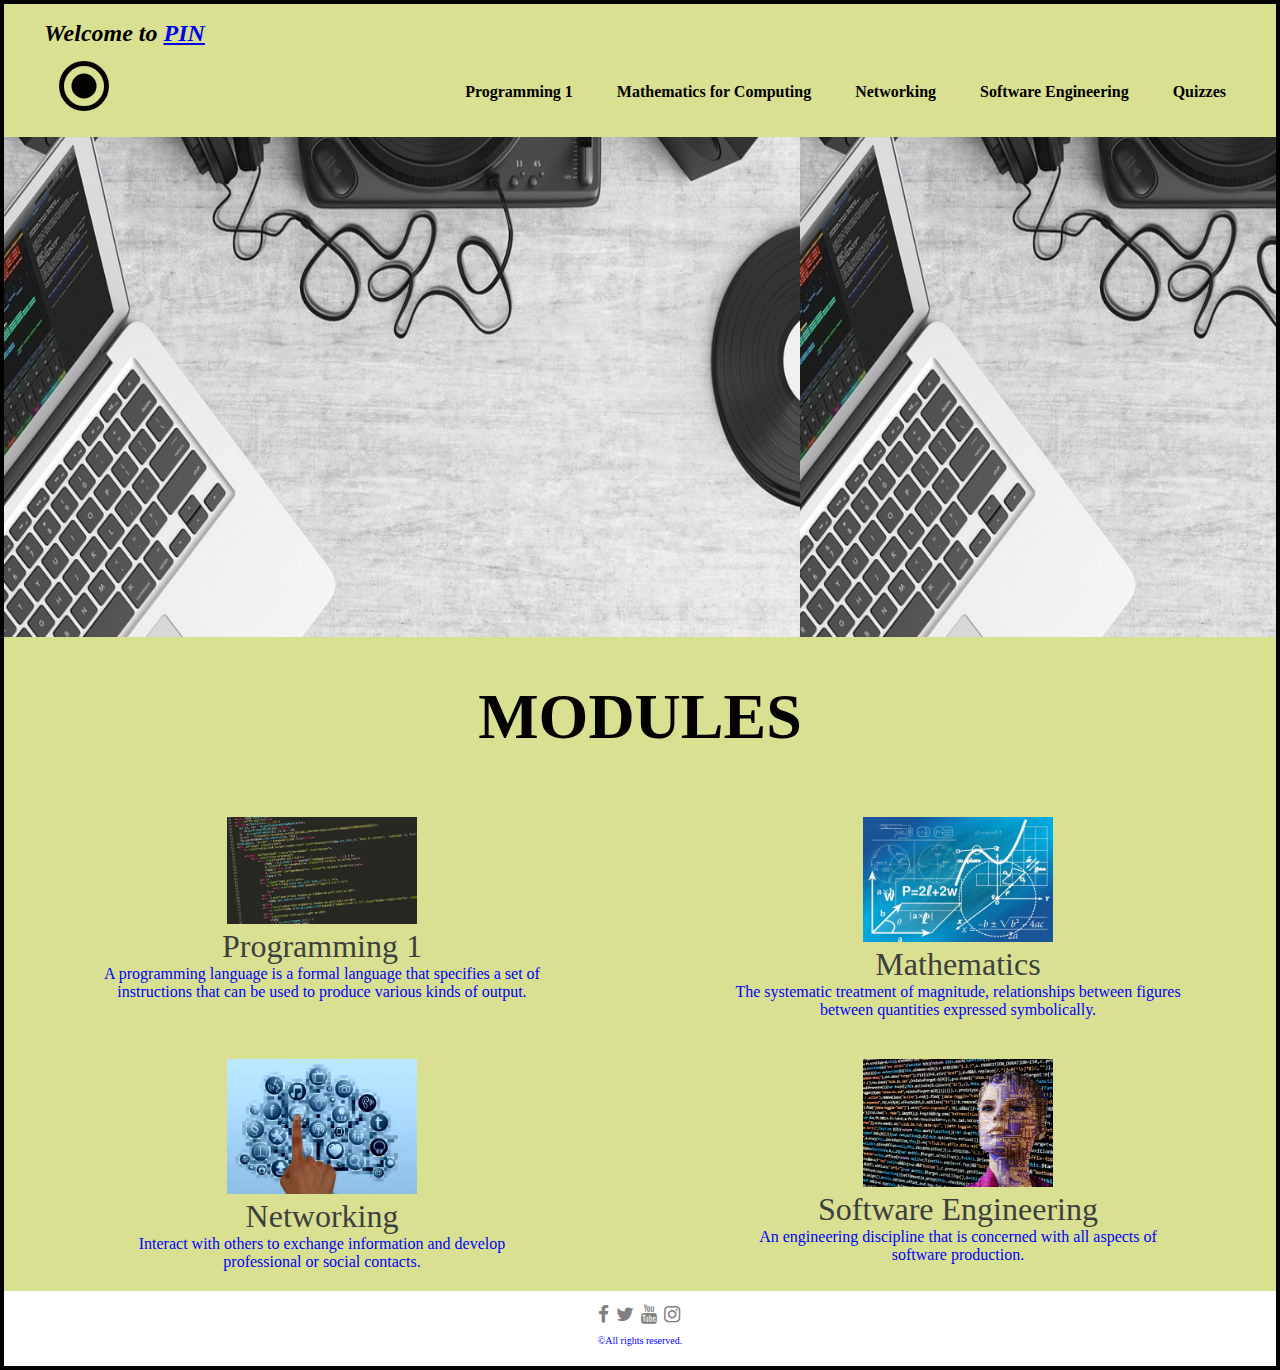
<file: index.html>
<!DOCTYPE html>
<html lang="en">
	<head>
	 	<title>PIN</title>
	 	<meta charset="utf-8">
		<meta name="viewport" content="width=device-width, initial-scale = 1.0">
		<link rel="stylesheet" type="text/css" href= "css/all.css">
	 	<link rel="stylesheet" type="text/css" href="css/index1.css">
	 	<link href="https://fonts.googleapis.com/css?family=Montserrat:400,700">
	 	<link rel="stylesheet" href="https://fonts.googleapis.com/icon?family=Material+Icons">
	 	<link rel="stylesheet" href="https://cdnjs.cloudflare.com/ajax/libs/font-awesome/4.7.0/css/font-awesome.min.css">
	</head>
<body id="mainBody">

		<header>
			<figure>
				<i id = "threeLine" onclick = "displayMenu()" class="material-icons">dehaze</i>
				<i id = "close" onclick = "closeMenu()" class="material-icons">close</i>
				<a href="index.html"><i id = "logo" class="material-icons">radio_button_checked</i></a>
				<div id = "Welcome"> Welcome to <a href="index.html" title="pin">PIN</a></div>
			</figure>
			<nav>

				<ul id = "navUl" class="clearfix">
					<li><a class="navA" href="pro.html">Programming 1</a></li>
					<li><a class="navA" href="math.html">Mathematics for Computing</a></li>
					<li><a class="navA" href="networking.html">Networking</a></li>
					<li><a class="navA" href="se.html">Software Engineering</a></li>
					<li><a class="navA" href="quiz.html">Quizzes</a></li>
				</ul>
			</nav>

		</header>
<!--This the body section of the website-->
		<main>
			<div id="index_img">
			</div>

			<h1 id="id1">
				MODULES
			</h1>
			<section class="clearfix">
				<div class="gallery">
					<img class="gallery_img" src="img/C.jpg">
					<a href="java.html">Programming 1</a>
					<p>A programming language is a formal language that specifies a set of instructions that can be used to produce various kinds of output. </p>
				</div>
				<div class="gallery">
					<img class="gallery_img" src="img/D.jpg">
					<a href="math.html">Mathematics</a>
					<p>The systematic treatment of magnitude, relationships between figures between quantities expressed symbolically.</p>
				</div>
				<div class="gallery">
					<img class="gallery_img" src="img/e.jpg">
					<a href="networking.html">Networking</a>
					<p>Interact with others to exchange information and develop professional or social contacts.</p>
				</div>
				<div class="gallery">
					<img class="gallery_img" src="img/f.jpg">
					<a href="Software_engineering.html">Software Engineering</a>
					<p>An engineering discipline that is concerned with all aspects of software production.</p>
				</div>
				
			</section>
		</main>
<!--Footer section-->
		<footer>
			<ul>
				<li><a href="https://www.facebook.com" class="footerA" id="fb"><i class="fa fa-facebook"></i></a></li>
				<li><a href="https://www.twitter.com" class="footerA" id="twitter"><i class="fa fa-twitter"></i></a></li>
				<li><a href="http://www.youtube.com" class="footerA" id="youtube"><i class="fa fa-youtube"></i></a></li>
				<li><a href="http://www.instagram.com" class="footerA" id="ig"><i class="fa fa-instagram"></i></a></li>
			</ul>
			<p id="copyright">&copy;All rights reserved.</p>
		</footer>
		
	</body>
</html>
</file>
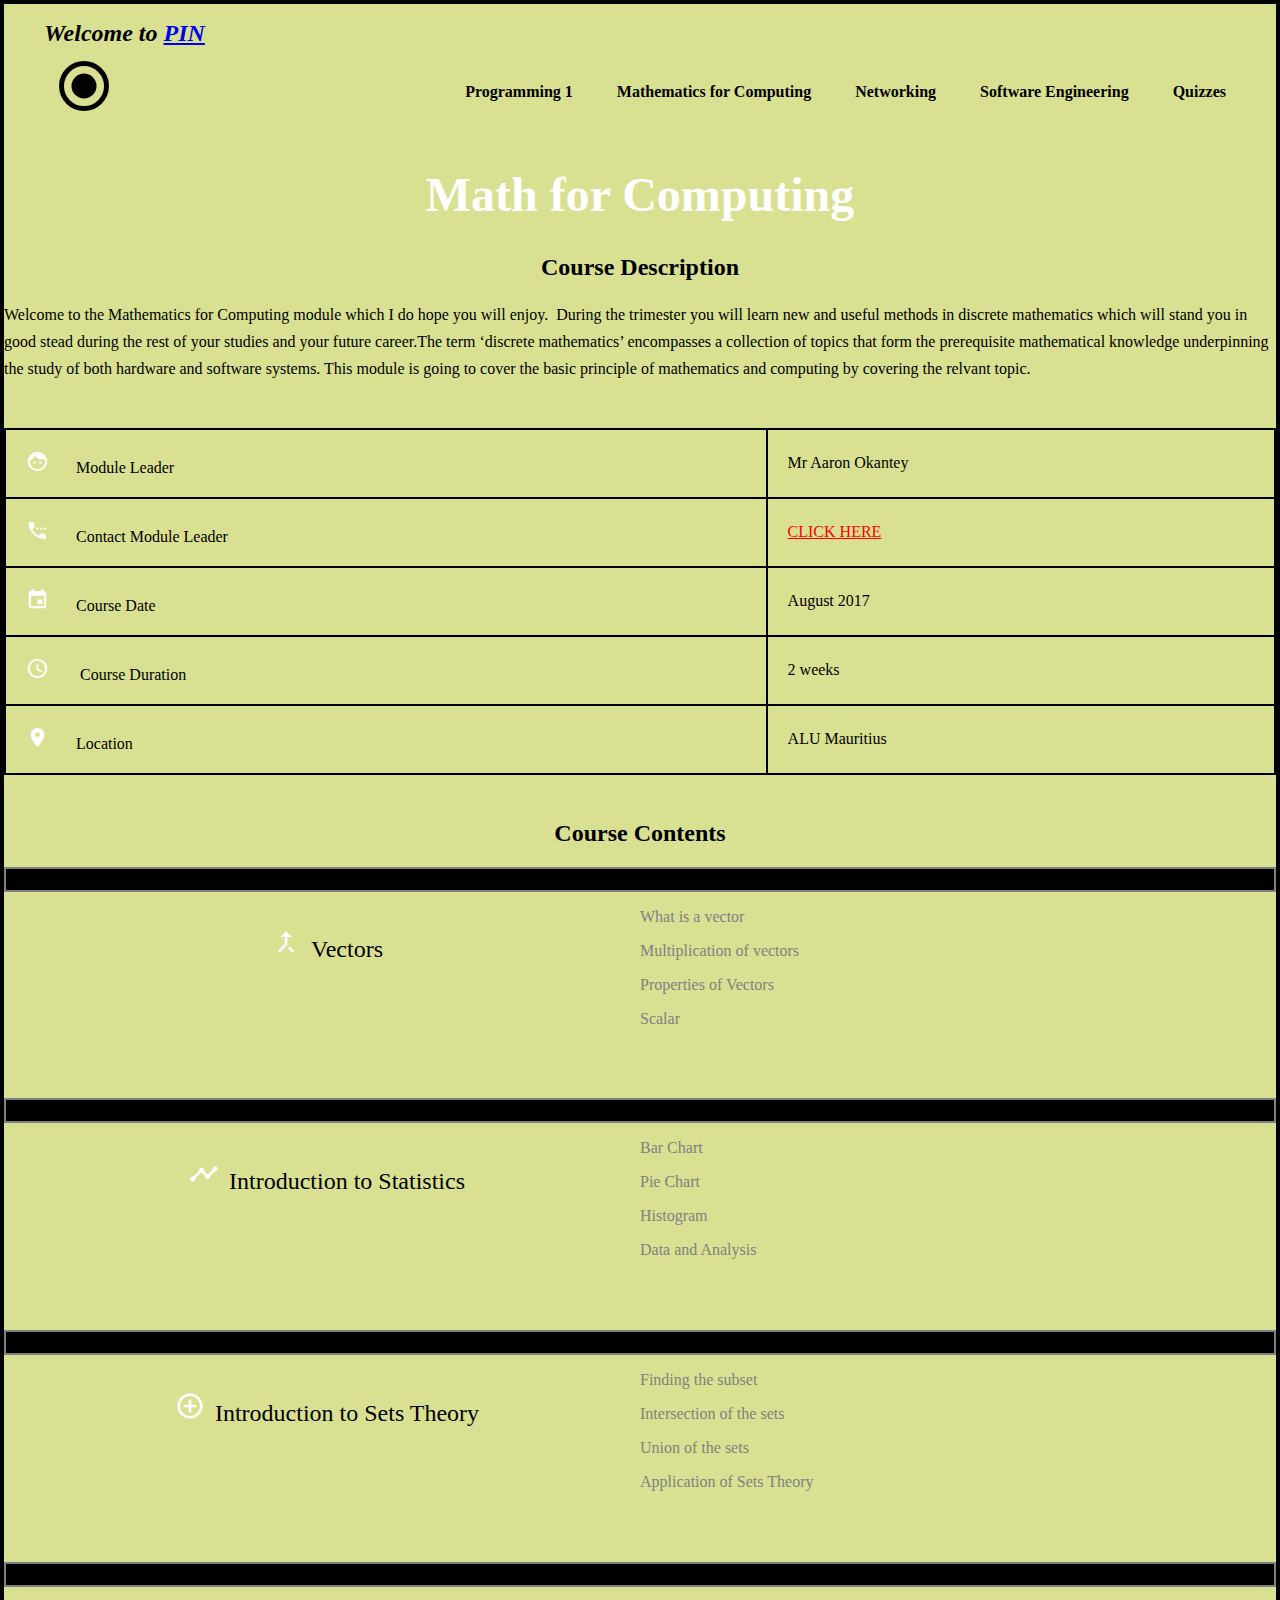
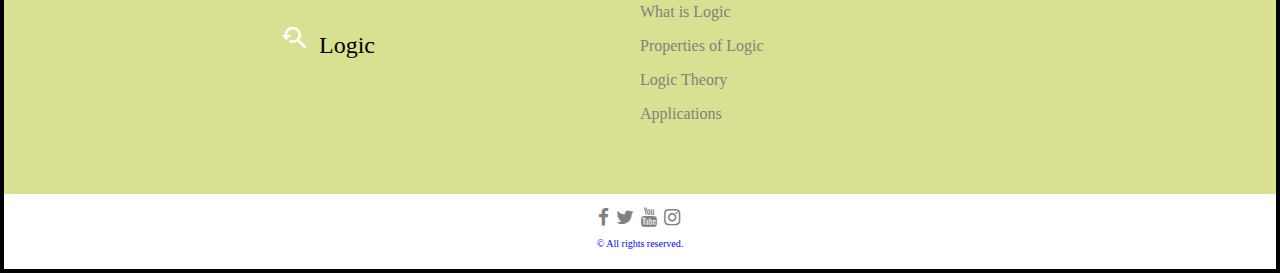
<file: math.html>
<!DOCTYPE html>
<html lang="en">
	<head>
	 	<title>Math</title>
	 	<link rel="stylesheet" type="text/css" href= "css/all.css">
	 	<link rel="stylesheet" type="text/css" href="css/tex.css">
	 	<link href="https://fonts.googleapis.com/css?family=Montserrat:400,700">
	 	<link rel="stylesheet" href="https://fonts.googleapis.com/icon?family=Material+Icons">
	 	<link rel="stylesheet" href="https://cdnjs.cloudflare.com/ajax/libs/font-awesome/4.7.0/css/font-awesome.min.css">
		<meta charset="utf-8">
		<meta name="viewport" content="width=device-width, initial-scale = 1.0">
	</head>

	<body>

		<header>
			<figure>
				<i id = "threeLine" onclick = "displayMenu()" class="material-icons">dehaze</i>
				<i id = "close" onclick = "closeMenu()" class="material-icons">close</i>
				<a href="index.html"><i id = "logo" class="material-icons">radio_button_checked</i></a>
				<div id = "Welcome"> Welcome to <a href="index.html" title="pin">PIN</a></div>
			</figure>
			<nav>
				<ul id = "navUl" class="clearfix">
					<li><a class="navA" href="pro.html">Programming 1</a></li>
					<li><a class="navA" href="math.html">Mathematics for Computing</a></li>
					<li><a class="navA" href="networking.html">Networking</a></li>
					<li><a class="navA" href="se.html">Software Engineering</a></li>
					<li><a class="navA" href="quiz.html">Quizzes</a></li>
				</ul>
			</nav>
		</header>

		<main>
			<header id="body_header">
				<h1>Math for Computing</h1>
			</header>
			<section>
				<h2>Course Description</h2>
				<div class="main_section">
					<p id="intro_para">Welcome to the Mathematics for Computing module which I do hope you will enjoy.  During the
                       trimester you will learn new and useful methods in discrete mathematics which will stand you in
                     good stead during the rest of your studies and your future career.The term ‘discrete mathematics’
                      encompasses a collection of topics that form the prerequisite mathematical knowledge
                        underpinning the study of both hardware and software systems. This module is going to cover the  basic principle of mathematics and computing by covering the relvant topic.
					</p>
				</div>
				<!--First table-->
				<table class="main_section">
					<tr>
						<td><i class="material-icons">face</i>Module Leader</td>
						<td>Mr Aaron Okantey</td>
					</tr>
					<tr>
						<td> <i class="material-icons">settings_phone</i>Contact Module Leader</td>
						<td> <a href="Contact.html" style="color:red;">CLICK HERE</a></td>
					</tr>
					<tr>
						<td> <i class="material-icons">event</i>Course Date</td>
						<td> August 2017</td>
					</tr>
					<tr>
					    <td><i class="material-icons">access_time</i> Course Duration</td>
						<td> 2 weeks </td>
					</tr>
					<tr>
					    <td><i class="material-icons">location_on</i>Location</td>
						<td>ALU Mauritius</td>
					</tr>
				</table>
				<h2>Course Contents</h2>
				<hr>
				<!--Second Table-->
				<div class="main_section">

					<h2 class="sectionH2"><i class="material-icons">call_merge</i>Vectors</h2>
					<p class="sub_topic"><a href="#">What is a vector</a></p>
					<p class="sub_topic"><a href="#">Multiplication of vectors</a></p>
					<p class="sub_topic"><a href="#">Properties of Vectors</a></p>
					<p class="sub_topic sub_topic_last"><a href="#">Scalar</a></p>
				</div>
				<hr>
				<div class="main_section">
					<h2 class="sectionH2"><i class="material-icons">timeline</i>Introduction to Statistics</h2>
					<p class="sub_topic"><a href="#">Bar Chart</a></p>
					<p class="sub_topic"><a href="#">Pie Chart</a></p>
					<p class="sub_topic"><a href="#">Histogram</a></p>
					<p class="sub_topic sub_topic_last"><a href="#">Data and Analysis</a></p>
				</div>
				<hr>
				<div class="main_section">
					<h2 class="sectionH2"><i class="material-icons">add_circle_outline</i>Introduction to Sets Theory</h2>
					<p class="sub_topic"><a href="#">Finding the subset</a></p>
					<p class="sub_topic"><a href="#">Intersection of the sets</a></p>
					<p class="sub_topic"><a href="#">Union of the sets</a></p>
					<p class="sub_topic sub_topic_last"><a href="#">Application of Sets Theory</a></p>
				</div>
				<hr>
				<div class="main_section">
					<h2 class="sectionH2"><i class="material-icons">youtube_searched_for</i>Logic</h2>
					<p class="sub_topic"><a href="#">What is Logic</a></p>
					<p class="sub_topic"><a href="#">Properties of Logic</a></p>
					<p class="sub_topic"><a href="#">Logic Theory</a></p>
					<p class="sub_topic sub_topic_last"><a href="#">Applications</a></p>
				</div>
			</section>
		</main>
        <!--footer-->
		<footer>
			<ul>
				<li><a href="https://www.facebook.com" class="footerA" id="fb"><i class="fa fa-facebook"></i></a></li>
				<li><a href="https://www.twitter.com" class="footerA" id="twitter"><i class="fa fa-twitter"></i></a></li>
				<li><a href="http://www.youtube.com" class="footerA" id="youtube"><i class="fa fa-youtube"></i></a></li>
				<li><a href="http://www.instagram.com" class="footerA" id="ig"><i class="fa fa-instagram"></i><a></li>
			</ul>
			<p id="copyright">&copy; All rights reserved. </p>
		</footer>
		
	</body>

</html>
</file>
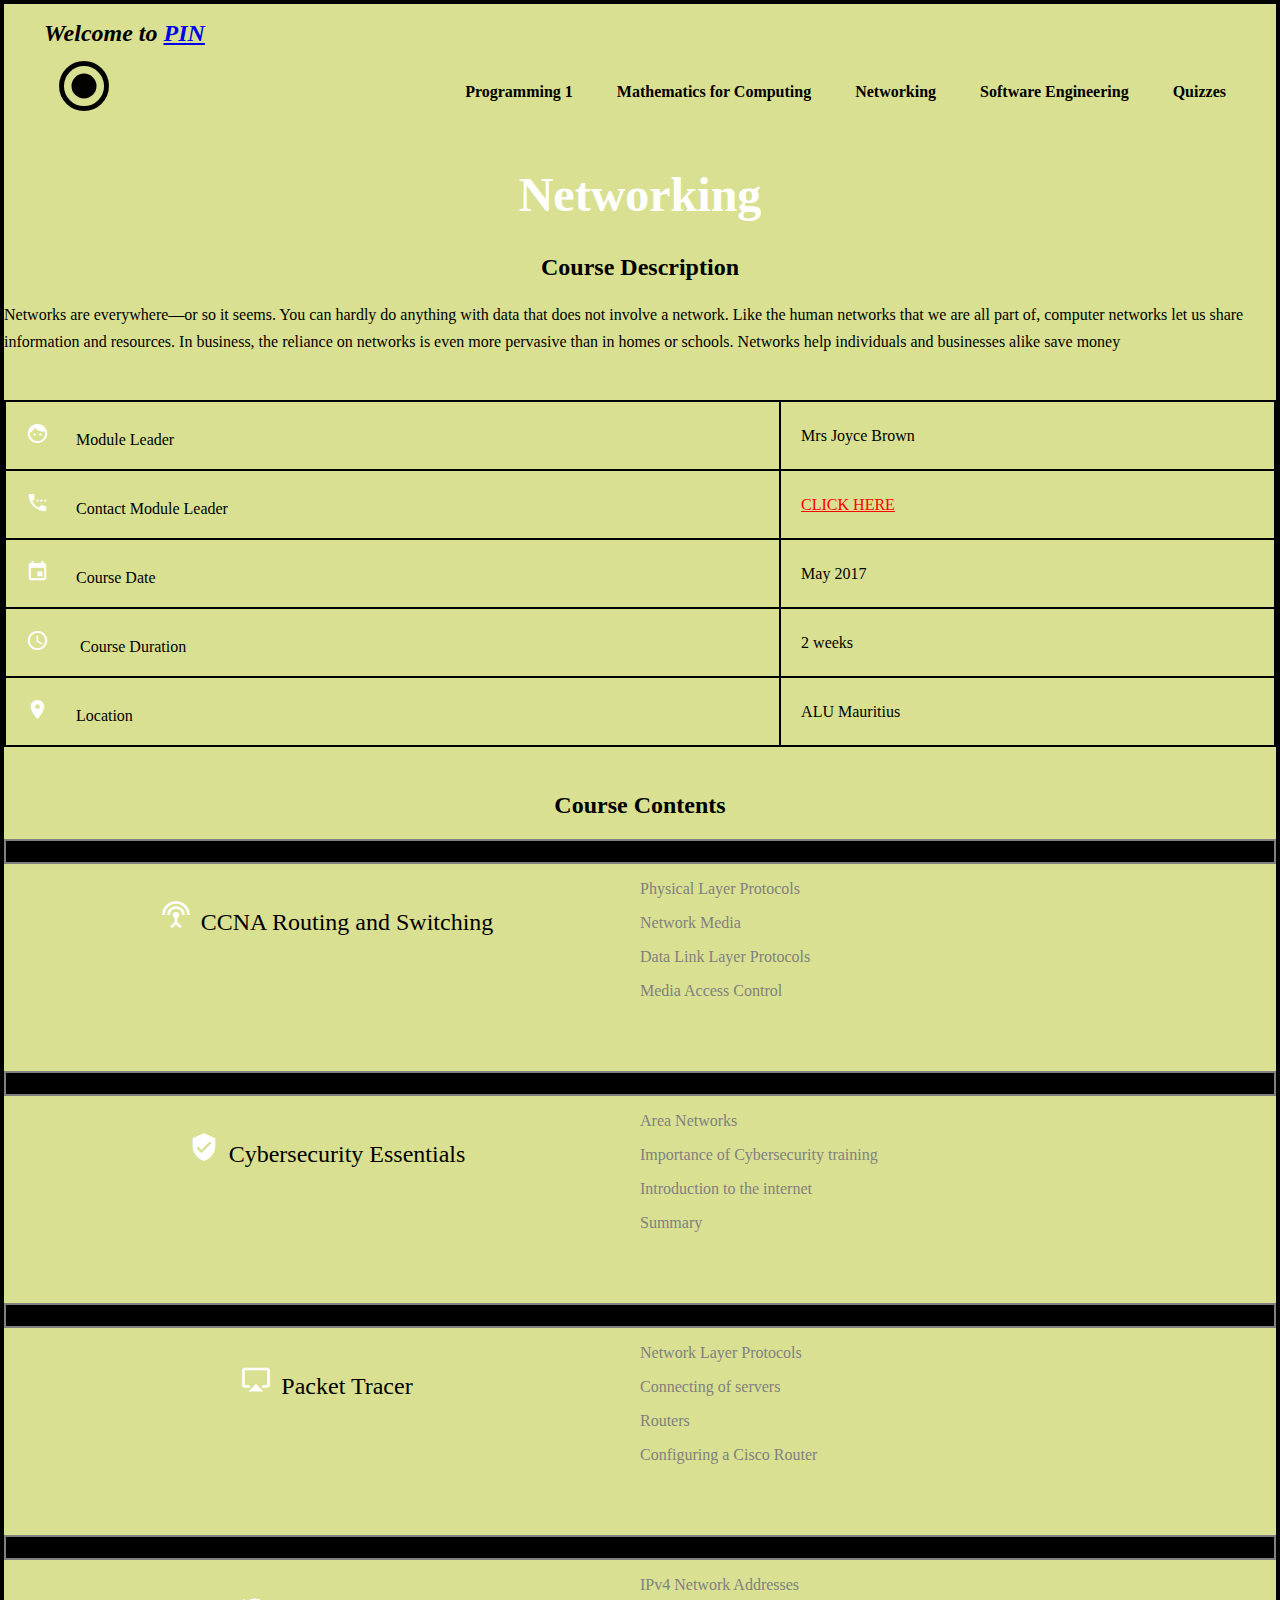
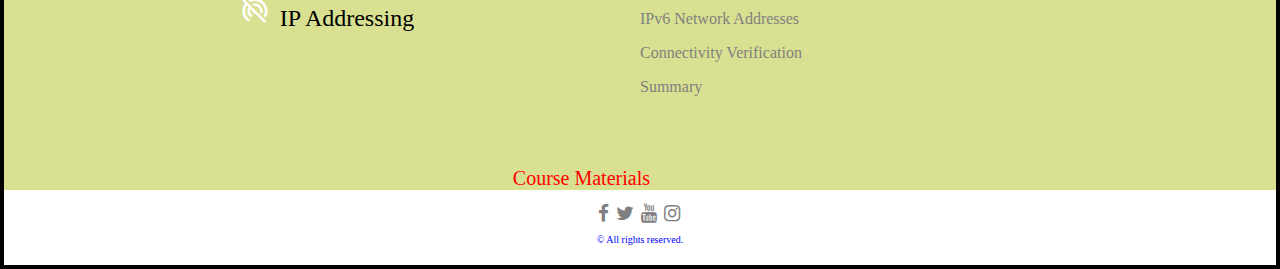
<file: networking.html>
<!DOCTYPE html>
<html lang="en">
	<head>
	 	<title>Networking</title>
	 	<link rel="stylesheet" type="text/css" href= "css/all.css">
	 	<link rel="stylesheet" type="text/css" href="css/tex.css">
	 	<link href="https://fonts.googleapis.com/css?family=Montserrat:400,700">
	 	<link rel="stylesheet" href="https://fonts.googleapis.com/icon?family=Material+Icons">
	 	<link rel="stylesheet" href="https://cdnjs.cloudflare.com/ajax/libs/font-awesome/4.7.0/css/font-awesome.min.css">
		<meta charset="utf-8">
		<meta name="viewport" content="width=device-width, initial-scale = 1.0">
	</head>

	<body>

		<header>
			<figure>
				<i id = "threeLine" onclick = "displayMenu()" class="material-icons">dehaze</i>
				<i id = "close" onclick = "closeMenu()" class="material-icons">close</i>
				<a href="index.html"><i id = "logo" class="material-icons">radio_button_checked</i></a>
				<div id = "Welcome"> Welcome to <a href="index.html" title="pin">PIN</a></div>
			</figure>
			<nav>
				<ul id = "navUl" class="clearfix">
					<li><a class="navA" href="pro.html">Programming 1</a></li>
					<li><a class="navA" href="math.html">Mathematics for Computing</a></li>
					<li><a class="navA" href="networking.html">Networking</a></li>
					<li><a class="navA" href="se.html">Software Engineering</a></li>
					<li><a class="navA" href="quiz.html">Quizzes</a></li>
				</ul>
			</nav>
		</header>

		<main>
			<header id="body_header">
				<h1>Networking</h1>
				
			</header>
			<section>
				<h2>Course Description</h2>
				<div class="main_section">
					<p id="intro_para">Networks are everywhere—or so it seems. You can hardly do anything with data that does not
                           involve a network. Like the human networks that we are all part of, computer networks let us share
                           information and resources. In business, the reliance on networks is even more pervasive than in
                          homes or schools. Networks help individuals and businesses alike save money
					</p>
				</div>
				<!--First Table-->
				<table class="main_section">
					<tr>
						<td><i class="material-icons">face</i>Module Leader</td>
						<td>Mrs Joyce Brown</td>
					</tr>
					<tr>
						<td> <i class="material-icons">settings_phone</i>Contact Module Leader</td>
						<td> <a href="Contact.html" style="color:red;">CLICK HERE</a></td>
					</tr>
					<tr>
						<td> <i class="material-icons">event</i>Course Date</td>
						<td> May 2017</td>
					</tr>
					<tr>
						<td><i class="material-icons">access_time</i> Course Duration</td>
						<td> 2 weeks </td>
					</tr>
					<tr>
						 <td><i class="material-icons">location_on</i>Location</td>
						<td>ALU Mauritius</td>
					</tr>
				</table>
				<h2>Course Contents</h2>
				<hr>
				<!--Table two-->
				<div class="main_section">

					<h2 class="sectionH2"><i class="material-icons">settings_input_antenna</i>CCNA Routing and Switching</h2>
					<p class="sub_topic"><a href="#">Physical Layer Protocols</a></p>
					<p class="sub_topic"><a href="#">Network Media</a></p>
					<p class="sub_topic"><a href="#">Data Link Layer Protocols</a></p>
					<p class="sub_topic sub_topic_last"><a href="#">Media Access Control</a></p>
				</div>
				<hr>
				<div class="main_section">
					<h2 class="sectionH2"><i class="material-icons">verified_user</i>Cybersecurity Essentials</h2>
					<p class="sub_topic"><a href="#">Area Networks</a></p>
					<p class="sub_topic"><a href="#">Importance of Cybersecurity training</a></p>
					<p class="sub_topic"><a href="#">Introduction to the internet</a></p>
					<p class="sub_topic sub_topic_last"><a href="#">Summary</a></p>
				</div>
				<hr>
				<div class="main_section">
					<h2 class="sectionH2"><i class="material-icons">airplay</i>Packet Tracer</h2>
					<p class="sub_topic"><a href="#">Network Layer Protocols</a></p>
					<p class="sub_topic"><a href="#">Connecting of servers</a></p>
					<p class="sub_topic"><a href="#">Routers</a></p>
					<p class="sub_topic sub_topic_last"><a href="#">Configuring a Cisco Router</a></p>
				</div>
				<hr>
				<div class="main_section">
					<h2 class="sectionH2"><i class="material-icons">portable_wifi_off</i>IP Addressing </h2>
					<p class="sub_topic"><a href="#">IPv4 Network Addresses</a></p>
					<p class="sub_topic"><a href="#">IPv6 Network Addresses</a></p>
					<p class="sub_topic"><a href="#">Connectivity Verification</a></p>
					<p class="sub_topic sub_topic_last"><a href="#">Summary</a></p>
				</div>
				<a id="start" href="pro2.html" style="color:red;">Course Materials</a>
			</section>
		</main>

		<footer>
			<ul>
				<li><a href="https://www.facebook.com" class="footerA" id="fb"><i class="fa fa-facebook"></i></a></li>
				<li><a href="https://www.twitter.com" class="footerA" id="twitter"><i class="fa fa-twitter"></i></a></li>
				<li><a href="http://www.youtube.com" class="footerA" id="youtube"><i class="fa fa-youtube"></i></a></li>
				<li><a href="http://www.instagram.com" class="footerA" id="ig"><i class="fa fa-instagram"></i><a></li>
			</ul>
			<p id="copyright">&copy; All rights reserved.</p>
		</footer>
		
	</body>

</html>
</file>
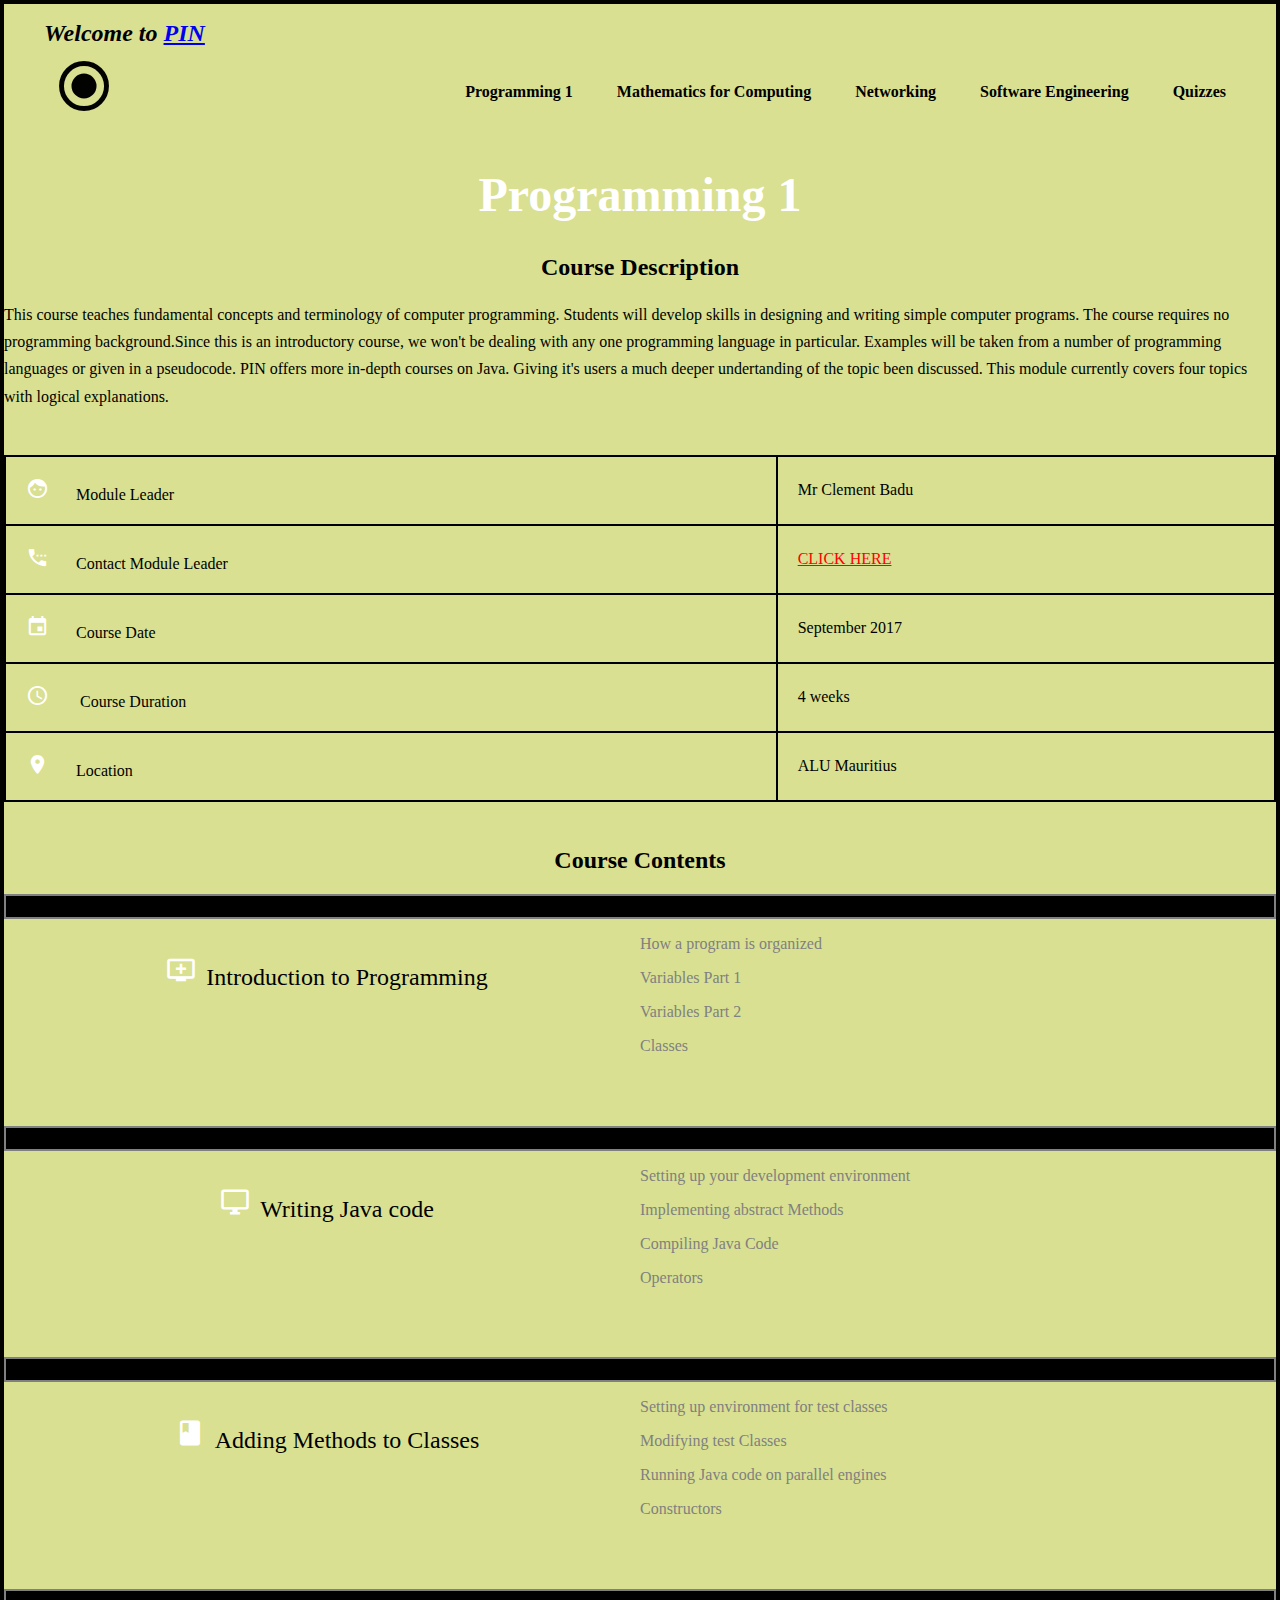
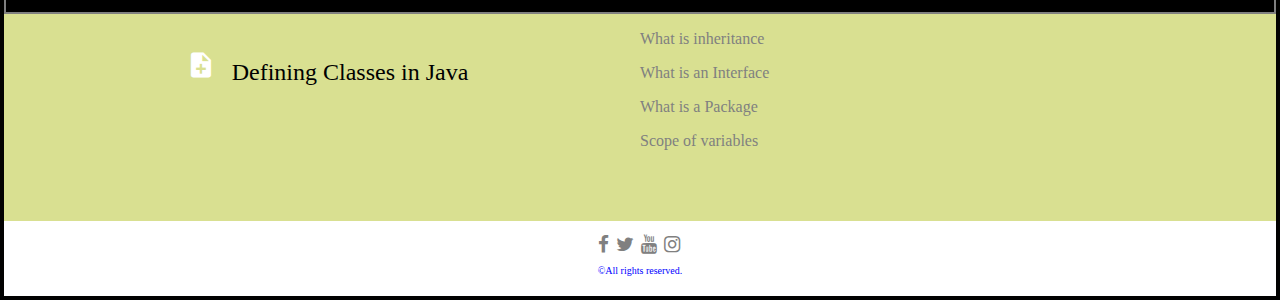
<file: pro.html>
<!DOCTYPE html>
<html lang="en">
	<head>
	 	<title>Program</title>
	 	<link rel="stylesheet" type="text/css" href= "css/all.css">
	 	<link rel="stylesheet" type="text/css" href="css/tex.css">
	 	<link href="https://fonts.googleapis.com/css?family=Montserrat:400,700">
	 	<link rel="stylesheet" href="https://fonts.googleapis.com/icon?family=Material+Icons">
	 	<link rel="stylesheet" href="https://cdnjs.cloudflare.com/ajax/libs/font-awesome/4.7.0/css/font-awesome.min.css">
		<meta charset="utf-8">
		<meta name="viewport" content="width=device-width, initial-scale = 1.0">
	</head>

	<body>

		<header>
			<figure>
				<i id = "threeLine" onclick = "displayMenu()" class="material-icons">dehaze</i>
				<i id = "close" onclick = "closeMenu()" class="material-icons">close</i>
                <a href="index.html"><i id = "logo" class="material-icons">radio_button_checked</i></a>
				<div id = "Welcome"> Welcome to <a href="index.html" title="pin">PIN</a></div>
			</figure>
			<nav>
				<ul id = "navUl" class="clearfix">
					<li><a class="navA" href="#">Programming 1</a></li>
					<li><a class="navA" href="math.html">Mathematics for Computing</a></li>
					<li><a class="navA" href="networking.html">Networking</a></li>
					<li><a class="navA" href="se.html">Software Engineering</a></li>
					<li><a class="navA" href="quiz.html">Quizzes</a></li>
				</ul>
			</nav>
		</header>

		<main>
			<header id="body_header">
				<h1>Programming 1</h1>
				
			</header>
			<section>
				<h2>Course Description</h2>
				<div class="main_section">
					<p id="intro_para">
					This course teaches fundamental concepts and terminology of computer programming. Students will
                    develop skills in designing and writing simple computer programs. The course requires no
                    programming background.Since this is an introductory course, we won't be dealing with any one programming language in particular. 
                    Examples will be taken from a number of programming languages or given in a pseudocode. PIN offers more in-depth courses on Java. Giving it's users a much deeper undertanding of the topic been discussed. This module currently covers four topics with logical explanations.
					</p>
					<!--This is the displayed table -->
				</div>
				<table class="main_section">
					<tr>
						<td><i class="material-icons">face</i>Module Leader</td>
						
						<td>Mr Clement Badu</td>
					</tr>
					<tr>
						<td> <i class="material-icons">settings_phone</i>Contact Module Leader</td>
						<td> <a href="Contact.html" style="color:red;">CLICK HERE</a></td>
					</tr>
					<tr>
						<td> <i class="material-icons">event</i>Course Date</td>
						<td> September 2017</td>
					</tr>
					<tr>
						<td><i class="material-icons">access_time</i> Course Duration</td>
						<td> 4 weeks </td>
					</tr>
					<tr>
						<td><i class="material-icons">location_on</i>Location</td>
						<td>ALU Mauritius</td>
					</tr>
				</table>
				<h2>Course Contents</h2>
				<hr>
				<!--second table-->
				<div class="main_section">

					<h2 class="sectionH2"><i class="material-icons">add_to_queue</i>Introduction to Programming </h2>
					<p class="sub_topic"><a href="#">How a program is organized</a></p>
					<p class="sub_topic"><a href="#">Variables Part 1</a></p>
					<p class="sub_topic"><a href="#">Variables Part 2</a></p>
					<p class="sub_topic sub_topic_last"><a href="#">Classes</a></p>
				</div>
				<hr>
				<div class="main_section">
					<h2 class="sectionH2"><i class="material-icons">desktop_windows</i>Writing Java code</h2>
					<p class="sub_topic"><a href="#">Setting up your development environment</a></p>
					<p class="sub_topic"><a href="#">Implementing abstract Methods</a></p>
					<p class="sub_topic"><a href="#">Compiling Java Code</a></p>
					<p class="sub_topic sub_topic_last"><a href="#">Operators</a></p>
				</div>
				<hr>
				<div class="main_section">
					<h2 class="sectionH2"><i class="material-icons">class</i>Adding Methods to Classes</h2>
					<p class="sub_topic"><a href="#">Setting up environment for test classes</a></p>
					<p class="sub_topic"><a href="#">Modifying test Classes</a></p>
					<p class="sub_topic"><a href="#">Running Java code on parallel engines</a></p>
					<p class="sub_topic sub_topic_last"><a href="#">Constructors</a></p>
				</div>
				<hr>
				<div class="main_section">
					<h2 class="sectionH2"><i class="material-icons">note_add</i> Defining Classes in Java</h2>
					<p class="sub_topic"><a href="#">What is inheritance</a></p>
					<p class="sub_topic"><a href="#">What is an Interface</a></p>
					<p class="sub_topic"><a href="#">What is a Package</a></p>
					<p class="sub_topic sub_topic_last"><a href="#">Scope of variables</a></p>
				</div>
			</section>
		</main>
        <!--footer-->
		<footer>
			<ul>
				<li><a href="https://www.facebook.com" class="footerA" id="fb"><i class="fa fa-facebook"></i></a></li>
				<li><a href="https://www.twitter.com" class="footerA" id="twitter"><i class="fa fa-twitter"></i></a></li>
				<li><a href="http://www.youtube.com" class="footerA" id="youtube"><i class="fa fa-youtube"></i></a></li>
				<li><a href="http://www.instagram.com" class="footerA" id="ig"><i class="fa fa-instagram"></i><a></li>
			</ul>
			<p id="copyright">&copy;All rights reserved.</p>
		</footer>
		
	</body>

</html>
</file>
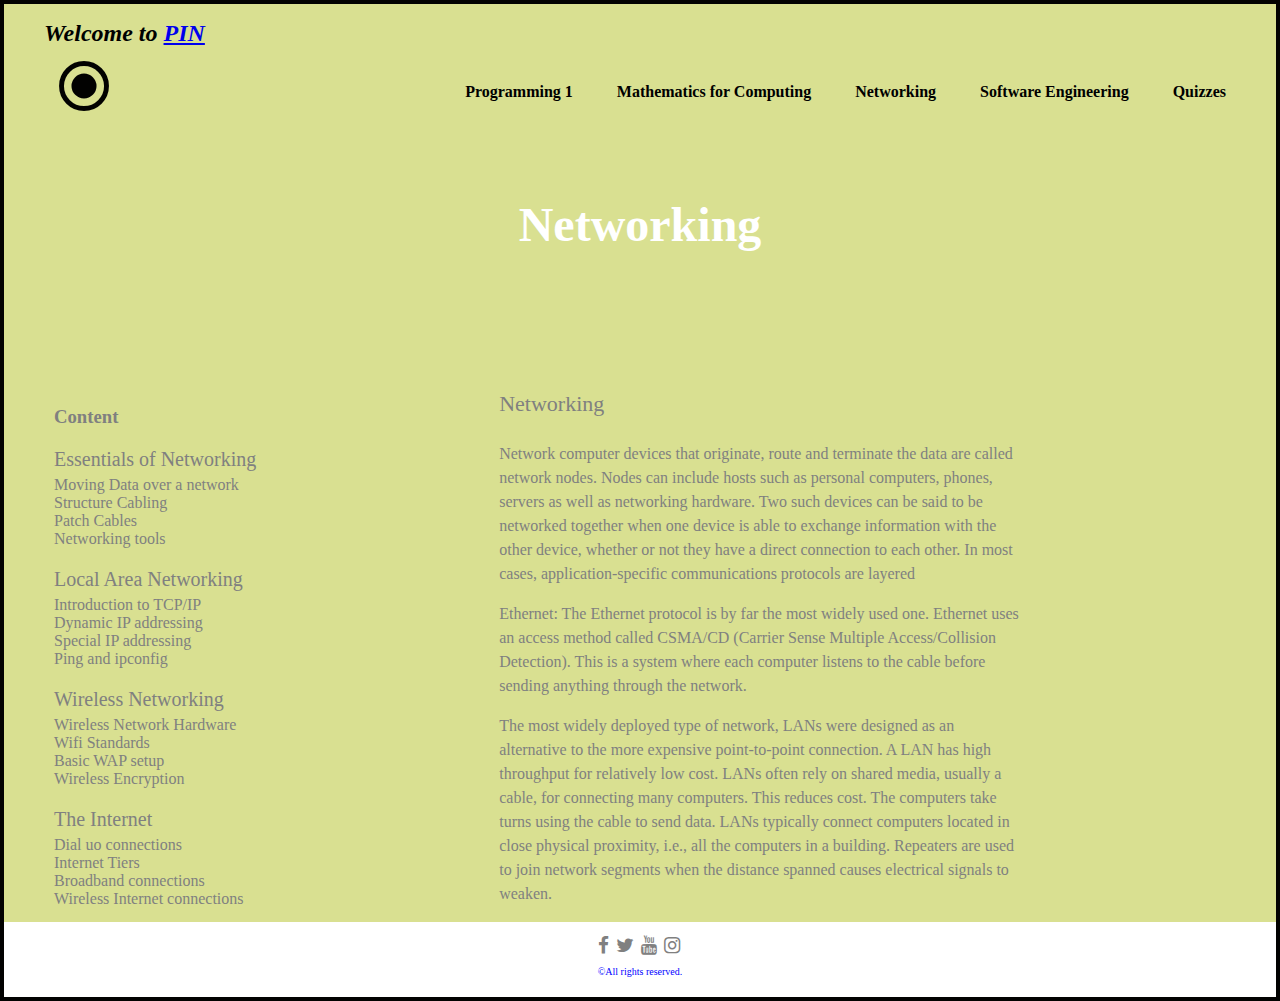
<file: pro2.html>
<!DOCTYPE html>
<html lang="en">
	<head>
	 	<title>Networking</title>
	 	<link rel="stylesheet" type="text/css" href= "css/all.css">
	 	<link rel="stylesheet" type="text/css" href="css/lessons.css">
	    <link href="https://fonts.googleapis.com/css?family=Montserrat:400,700">
	 	<link rel="stylesheet" href="https://fonts.googleapis.com/icon?family=Material+Icons">
	 	<link rel="stylesheet" href="https://cdnjs.cloudflare.com/ajax/libs/font-awesome/4.7.0/css/font-awesome.min.css">
		<meta charset="utf-8">
		<meta name="viewport" content="width=device-width, initial-scale = 1.0">
	</head>

	<body>

		<header>
			<figure>
				<i id = "threeLine" onclick = "displayMenu()" class="material-icons">dehaze</i>
				<i id = "close" onclick = "closeMenu()" class="material-icons">close</i>
                 <a href="index.html"><i id = "logo" class="material-icons">radio_button_checked</i></a>
				<div id = "Welcome"> Welcome to <a href="index.html" title="pin">PIN</a></div>
			</figure>
			<nav>
				<ul id = "navUl" class="clearfix">
					<li><a class="navA" href="pro.html">Programming 1</a></li>
					<li><a class="navA" href="math.html">Mathematics for Computing</a></li>
					<li><a class="navA" href="networking.html">Networking</a></li>
					<li><a class="navA" href="se.html">Software Engineering</a></li>
					<li><a class="navA" href="quiz.html">Quizzes</a></li>
				</ul>
			</nav>
		</header>

		<main>
			<header id="body_header">
				<h1>Networking</h1>
				
				</div>
			</header>
			<button id="expandBtn" onclick="expand()">&#9654;</button>
			<button id="collapseBtn" onclick="collapse()">&#9664;</button>
			<!--Left Side-->
			<aside>
				<h3>Content</h3>
				<p>Essentials of Networking</p>
				<ul>
					<li><a href="#" onclick = "replace(this)" id="link1">Moving Data over a network</a></li>
					<li><a href="#" onclick = "replace(this)" id="link2">Structure Cabling</a></li>
					<li><a href="#">Patch Cables</a></li>
					<li><a href="#">Networking tools</a></li>
				</ul>
				<p>Local Area Networking</p>
				<ul>
					<li><a href="#">Introduction to TCP/IP</a></li>
					<li><a href="#">Dynamic IP addressing</a></li>
					<li><a href="#">Special IP addressing</a></li>
					<li><a href="#">Ping and ipconfig</a></li>
				</ul>
				<p>Wireless Networking</p>
				<ul>
					<li><a href="#">Wireless Network Hardware</a></li>
					<li><a href="#">Wifi Standards</a></li>
					<li><a href="#">Basic WAP setup</a></li>
					<li><a href="#">Wireless Encryption</a></li>
				</ul>
				<p>The Internet</p>
				<ul>
					<li><a href="#">Dial uo connections</a></li>
					<li><a href="#">Internet Tiers</a></li>
					<li><a href="#">Broadband connections</a></li>
					<li><a href="#">Wireless Internet connections</a></li>
				</ul>
			</aside>
			<section class="clearfix">
			<!--right side-->
				<div id="content1">
					<p id = "titlePara1">Networking</p>
					<p>
						Network computer devices that originate, route and terminate the data are called network nodes. Nodes can include hosts such as personal computers, phones, servers as well as networking hardware. Two such devices can be said to be networked together when one device is able to exchange information with the other device, whether or not they have a direct connection to each other. In most cases, application-specific communications protocols are layered 
					</p>
					<p>
						Ethernet: The Ethernet protocol is by far the most widely used one. Ethernet uses an access method called CSMA/CD (Carrier Sense Multiple Access/Collision Detection). This is a system where each computer listens to the cable before sending anything through the network.
					</p>
					<p>
						The most widely deployed type of network, LANs were designed as an alternative to the more expensive
                         point-to-point connection. A LAN has high throughput for relatively low cost. LANs often rely on shared
                         media, usually a cable, for connecting many computers. This reduces cost. The computers take turns
                         using the cable to send data. LANs typically connect computers located in close physical proximity, i.e., all the computers in a building. Repeaters are used to join network segments when the distance spanned causes electrical signals to weaken. 
					</p>
				</div>

			</section>
		</main>
		<!--footer-->
		<footer>
			<ul>
				<li><a href="https://www.facebook.com" class="footerA" id="fb"><i class="fa fa-facebook"></i></a></li>
				<li><a href="https://www.twitter.com" class="footerA" id="twitter"><i class="fa fa-twitter"></i></a></li>
				<li><a href="http://www.youtube.com" class="footerA" id="youtube"><i class="fa fa-youtube"></i></a></li>
				<li><a href="http://www.instagram.com" class="footerA" id="ig"><i class="fa fa-instagram"></i><a></li>
			</ul>
			<p id="copyright">&copy;All rights reserved. </p>
		</footer>
		
	</body>
</html>
</file>
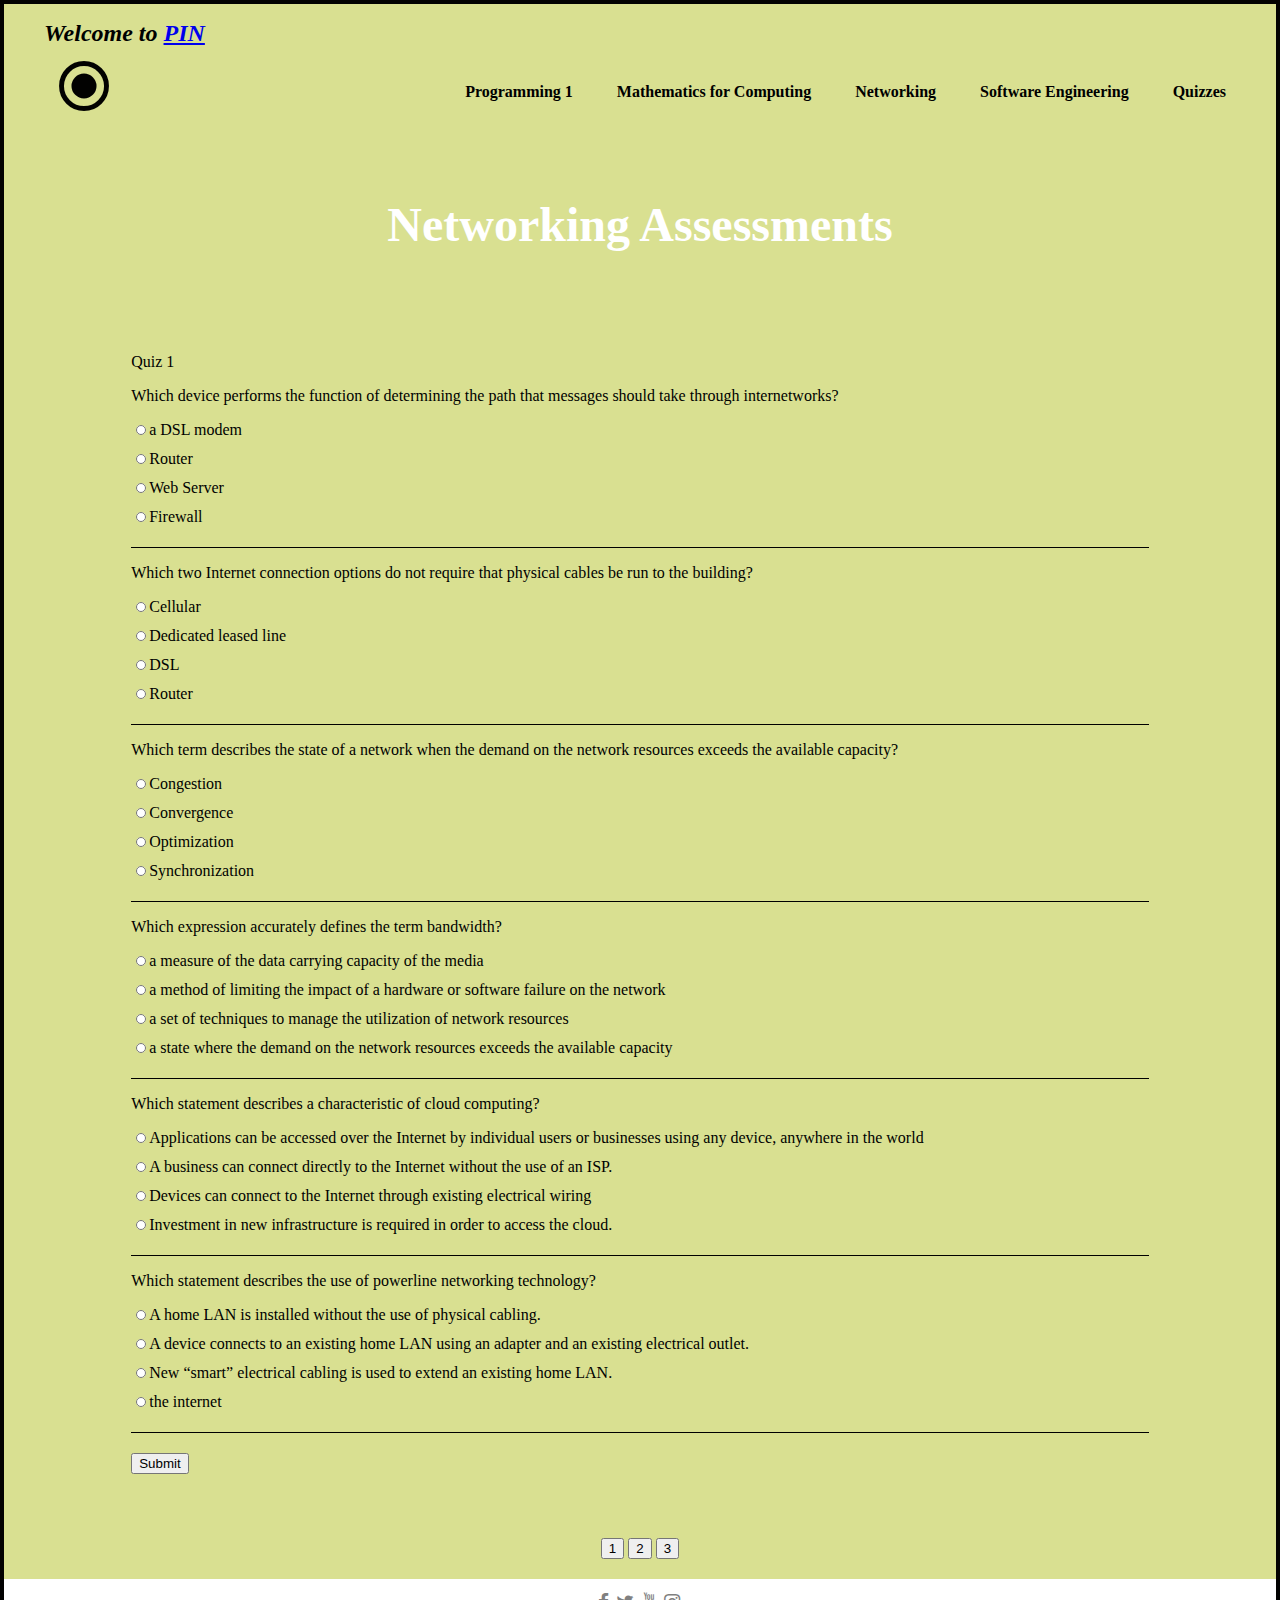
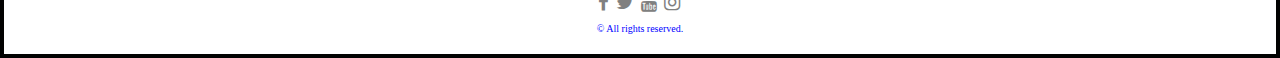
<file: quiz.html>
<!DOCTYPE html>
<html lang="en">
	<head>
	 	<title>Java Quizzes</title>
	 	<link rel="stylesheet" type="text/css" href= "css/all.css">
	 	<link rel="stylesheet" type="text/css" href="css/quiz.css">
	 	<link href="https://fonts.googleapis.com/css?family=Montserrat:400,700">
	 	<link rel="stylesheet" href="https://fonts.googleapis.com/icon?family=Material+Icons">
	 	<link rel="stylesheet" href="https://cdnjs.cloudflare.com/ajax/libs/font-awesome/4.7.0/css/font-awesome.min.css">
		<meta charset="utf-8">
		<meta name="viewport" content="width=device-width, initial-scale = 1.0">
	</head>

	<body>
	<script type="text/javascript" src = "js/quiz.js"></script>

		<header>
			<figure>
				<i id = "threeLine" onclick = "displayMenu()" class="material-icons">dehaze</i>
				<i id = "close" onclick = "closeMenu()" class="material-icons">close</i>
				<a href="index.html"><i id = "logo" class="material-icons">radio_button_checked</i></a>
				<div id = "Welcome"> Welcome to <a href="index.html" title="pin">PIN</a></div>
			</figure>
			<nav>
				<ul id = "navUl" class="clearfix">
					<li><a class="navA" href="pro.html">Programming 1</a></li>
					<li><a class="navA" href="math.html">Mathematics for Computing</a></li>
					<li><a class="navA" href="networking.html">Networking</a></li>
					<li><a class="navA" href="se.html">Software Engineering</a></li>
					<li><a class="navA" href="#">Quizzes</a></li>
				</ul>
			</nav>
		</header>

		<main>
			<header id="body_header">
				<h1>Networking Assessments</h1>

				</div>
			</header>
			<section id="section1" onchange="quickAns(event.target)">
				<p>Quiz 1</p>
					<form class="form1" id="form_1">
						<p>Which device performs the function of determining the path that messages should take through internetworks?</p>
						<input type="radio" name="answer" value="incorrect"><label>a DSL modem</label><br>
						<input type="radio" name="answer" value="incorrect"><label>Router</label>
						<i class="material-icons correctAns">done</i><br>
						<input type="radio" name="answer" value="correct"><label>Web Server </label><br>
						<input type="radio" name="answer" value="incorrect"><label>Firewall</label><br>
						<div class="ansExplanation" id="explanation_1">
							<p>
							 Answer: Router <br>
							 Details: The router is a networking device that forwards data packets between computer networks. Routers perform the traffic directing functions on the Internet. A data packet is typically forwarded from one router to another router through the networks that constitute the internetwork until it reaches its destination node.
							</p>
						</div>
					</form>
					<form class="form1" id="form_2">
						<p>Which two Internet connection options do not require that physical cables be run to the building? </p>
						<input type="radio" name="answer" value="correct"><label>Cellular</label>
						<i class="material-icons correctAns">done</i><br>
						<input type="radio" name="answer" value="incorrect"><label>Dedicated leased line</label><br>
						<input type="radio" name="answer" value="incorrect"><label>DSL</label><br>
						<input type="radio" name="answer" value="incorrect"><label>Router</label><br>
						<div class="ansExplanation" id="explanation_2">
							<p>
							 Answer: Cellular <br>
							 Details: Cellular connectivity requires the use of the cell phone network. Satellite connectivity is often used where physical cabling is not available outside the home or business.
							</p>
							
						</div>
					</form>
					<form class="form1" id="form_3"> 
						<p>Which term describes the state of a network when the demand on the network resources exceeds the available capacity?</p>
						<input type="radio" name="answer" value="correct"><label>Congestion</label>
						<i class="material-icons correctAns">done</i><br>
						<input type="radio" name="answer" value="incorrect"><label>Convergence</label><br>
						<input type="radio" name="answer" value="incorrect"><label>Optimization</label><br>
						<input type="radio" name="answer" value="incorrect"><label>Synchronization</label><br>
						<div class="ansExplanation" id="explanation_3">
							<p>
							 Answer: Congestion<br>
							 Details: When the demand on the network resources exceeds the available capacity, the network becomes congested. A converged network is designed to deliver multiple communication types, such as data, video and voice services, using the same network infrastructure.
							</p>
							
						</div>
					</form>
					<form class="form1" id="form_4">
						<p>Which expression accurately defines the term bandwidth?</p>
						<input type="radio" name="answer" value="correct"><label>a measure of the data carrying capacity of the media</label>
						<i class="material-icons correctAns">done</i><br>
						<input type="radio" name="answer" value="incorrect"><label>a method of limiting the impact of a hardware or software failure on the network</label><br>
						<input type="radio" name="answer" value="incorrect"><label>a set of techniques to manage the utilization of network resources</label><br>
						<input type="radio" name="answer" value="incorrect"><label>a state where the demand on the network resources exceeds the available capacity</label><br>
						<div class="ansExplanation" id="explanation_4">
							<p>
							 Answer: a measure of the data carrying capacity of the media <br>
							 Details: A method of limiting the impact of a hardware or software failure is fault tolerance. A measure of the data carrying capacity is bandwidth. A set of techniques to manage the utilization of network resources is QoS. A state where the demand on the network resources exceeds the available capacity is called congestion.
							</p>
						</div>
					</form>					
					<form class="form1" id="form_5">
						<p>Which statement describes a characteristic of cloud computing?</p>
						<input type="radio" name="answer" value="correct"><label>Applications can be accessed over the Internet by individual users or businesses using any device, anywhere in the world</label>
						<i class="material-icons correctAns">done</i><br>
						<input type="radio" name="answer" value="incorrect"><label>A business can connect directly to the Internet without the use of an ISP.</label><br>
						<input type="radio" name="answer" value="incorrect"><label>Devices can connect to the Internet through existing electrical wiring</label><br>
						<input type="radio" name="answer" value="incorrect"><label>Investment in new infrastructure is required in order to access the cloud.
                        </label><br>
						<div class="ansExplanation" id="explanation_5">
							<p>
							 Answer: Applications can be accessed over the Internet by individual users or businesses using any device, anywhere in the world <br>
							 Details: Cloud computing allows users to access applications, back up and store files, and perform tasks without needing additional software or servers. Cloud users access resources through subscription-based or pay-per-use services, in real time, using nothing more than a web browser.
							</p>
						</div>
					</form>
					<form class="form1" id="form_6">
						<p>Which statement describes the use of powerline networking technology?</p>
					    <input type="radio" name="answer" value="incorrect"><label>A home LAN is installed without the use of physical cabling.</label><br>
						<input type="radio" name="answer" value="correct"><label>A device connects to an existing home LAN using an adapter and an existing electrical outlet.</label>
						 <i class="material-icons correctAns">done</i><br>
						<input type="radio" name="answer" value="incorrect"><label>New “smart” electrical cabling is used to extend an existing home LAN.</label><br>
						<input type="radio" name="answer" value="incorrect"><label>the internet</label><br>
						<div class="ansExplanation" id="explanation_6">
							<p>
							 Answer: A device connects to an existing home LAN using an adapter and an existing electrical outlet.<br>
							 Details: Powerline networking adds the ability to connect a device to the network using an adapter wherever there is an electrical outlet.​ The network uses existing electrical wiring to send data. It is not a replacement for physical cabling, but it can add functionality in places where wireless access points cannot be used or cannot reach devices.​
							</p>
						</div>
					</form>
					<button id="btn1" onclick="scoreCal()">Submit</button>
					<p id="result1"></p>
			</section>
			<section id="section2">
				<p>
					Quiz 2
				</p>
					<form class="form2">
						<p>What is the Internet?</p>
						<input type="radio" name="answer" value="incorrect"><label>It is a network based on Ethernet technology.</label><br>
						<input type="radio" name="answer" value="incorrect"><label>It provides network access for mobile devices.</label><br>
						<input type="radio" name="answer" value="correct"><label>It provides connections through interconnected global networks</label>
						<i class="material-icons correctAns">done</i><br>
						<input type="radio" name="answer" value="incorrect"><label>It is a private network for an organization with LAN and WAN connections.</label><br>
					</form>
					<form class="form2">
						<p>What type of network traffic requires QoS?</p>
						<input type="radio" name="answer" value="incorrect"><label>Emails</label><br>
						<input type="radio" name="answer" value="correct"><label>video conferencing</label>
						<i class="material-icons correctAns">done</i><br>
						<input type="radio" name="answer" value="incorrect"><label>Messaging</label><br>
						<input type="radio" name="answer" value="incorrect"><label>Audio</label><br>
					</form>
					<form class="form2"> 
						<p>What type of network must a home user access in order to do online shopping?</p>
						<input type="radio" name="answer" value="incorrect"><label>the ethernet</label><br>
						<input type="radio" name="answer" value="incorrect"><label>local area network</label><br>
						<input type="radio" name="answer" value="incorrect"><label>modem</label><br>
						<input type="radio" name="answer" value="correct"><label> the internet</label>
						<i class="material-icons correctAns">done</i><br>
					</form>
					<form class="form2">
						<p>A method defined in a superclass is redefined in a subclass with an identical
						 method signature is called</p>
						<input type="radio" name="answer" value="correct"><label>Method overloading</label>
						<i class="material-icons correctAns">done</i><br>
						<input type="radio" name="answer" value="incorrect"><label>Method overriding</label><br>
						<input type="radio" name="answer" value="incorrect"><label>Dynamic binding</label><br>
						<input type="radio" name="answer" value="incorrect"><label>Late binding</label><br>
					</form>					
					<form class="form2">
						<p>A network administrator is implementing a policy that requires strong, complex passwords. Which data protection goal does this policy support? </p>
						<input type="radio" name="answer" value="correct"><label>data confidentiality</label>
						<i class="material-icons correctAns">done</i><br>
						<input type="radio" name="answer" value="incorrect"><label>data integrity</label><br>
						<input type="radio" name="answer" value="incorrect"><label>data quality</label><br>
						<input type="radio" name="answer" value="incorrect"><label>data redundancy</label><br>
					</form>
					<form class="form2">
						<p>Requiring strong, complex passwords is a practice that supports which network security goal?</p>
						<input type="radio" name="answer" value="incorrect"><label>maintaining communication integrity</label><br>
						<input type="radio" name="answer" value="correct"><label>ensuring data confidentiality</label>
						 <i class="material-icons correctAns">done</i><br>
						<input type="radio" name="answer" value="incorrect"><label>ensuring reliability of access</label><br>
						<input type="radio" name="answer" value="incorrect"><label> ensuring redundancy</label><br>
					</form>
					<button id="btn2" onclick="correctAns()">Submit</button>
					<p id="result2"></p>
			</section>

			<section id="section3">
				<p>Quiz 3</p>

				<form class="form3">
					<p>Q1.Which IPv4 header field is responsible for defining the priority of the packet?</p>
					<input id = "numList" type="number" name="correct" min="1" max="5"><br>
					<p>1. traffic class</p>
					<p>2. differentiated services</p>
					<p>3. flags</p>
					<p>4. traffic class</p>
					
				</form>
			
				<div class="form3">
					<p>Q2. What IPv4 header field identifies the upper layer protocol carried in the packet?<p>
					<select id = "selectId">
						<option value="incorrect">select answer</option>
						<option value="incorrect">Identification</option>
						<option value="correct">Protocol</option>
						<option value="incorrect">Version</option>
						<option value="incorrect">Differentiated Services</option>
					</select>
					<div id="explan2">
						<p>Answer: native</p>
					</div>
				</div>
				<div class="form3" id="form3">
					<p>
					Q3.Which field in the IPv4 header is used to prevent a packet from traversing a network endlessly?
					</p>
					<div id="dragNdrop1" ondrop="onDrop(event)" ondragover="dragEnder(event)"></div>
					<div id="dragNdrop2" ondrop="onDrop(event)" ondragover="dragEnder(event)">
						<p id="p1" draggable = "true" ondragstart="dragStarter(event)">Time-to-Live</p>
					</div>
					<div id="dragNdrop3" ondrop="onDrop(event)" ondragover="dragEnder(event)">
						<p id="p2" draggable = "true" ondragstart="dragStarter(event)">Sequence Number</p>
					</div>
					<div id="dragNdrop4" ondrop="onDrop(event)" ondragover="dragEnder(event)">
						<p id="p3" draggable = "true" ondragstart="dragStarter(event)">Acknowledgment Number</p>
					</div>
					<div id="dragNdrop5" ondrop="onDrop(event)" ondragover="dragEnder(event)">
						<p id="p4" draggable = "true" ondragstart="dragStarter(event)">Differentiated Services</p>
					</div>
					<div id="explan1">
						
					</div>
				</div>
				
				<form class="form3">
					<p>Q4.Which of this is a type of router interfaces?</p>
					<input id = "numList" type="number" name="correct" min="1" max="5"><br>
					<p>1. SVI</p>
					<p>2. LAN</p>
					<p>3. Telnet</p>
					<p>4. DCHP</p>
					<p>5. DSL</p>

				</form>
				    <div class="form3" id = "form4">
					<button class="arrow" id="rightArrow" onclick="slider(this)">&#9654;</button>
					<button class="arrow" id="leftArrow" onclick="slider(this)">&#9664;</button>
					<div id="div1" onclick="getAns(event.target); leftSetter(event.target);">
						<p>Q5. What is one advantage that the IPv6 simplified header offers over IPv4?</p>
						<p id="ans1" class="ans1">smaller-sized header</p>
						<p id="ans2" class="ans1">smaller-sized source and destination IP addresses</p>
						<p id="ans3" class="ans1">efficient packet handling</p>
						<p id="ans4" class="ans1">little requirement for processing checksums</p>
						
					</div>
					<div id="div2" onclick="getAns(event.target); rightSetter(event.target);">
						<p>Q6. What routing table entry has a next hop address associated with a destination network?</p>
						<p id="ans5" class="ans1">remote routes</p>
						<p id="ans6" class="ans1">directly-connected routes</p>
						<p id="ans7" class="ans1">C and L source routes</p>
						<p id="ans8" class="ans1">local routes</p>
					
					</div>
				</div>
				<button id="btn6" onclick="markCal(this)">Submit</button>
				<p id="result3"></p>
			</section>

			<div id="buttonsDiv">
				<button id="btn3" onclick="changeSection(this.id)">1</button>
				<button id="btn4" onclick="changeSection(this.id)">2</button>
				<button id="btn5" onclick="changeSection(this.id)">3</button>
			</div>
		</main>
		<footer>
			<ul>
				<li><a href="https://www.facebook.com" class="footerA" id="fb"><i class="fa fa-facebook"></i></a></li>
				<li><a href="https://www.twitter.com" class="footerA" id="twitter"><i class="fa fa-twitter"></i></a></li>
				<li><a href="http://www.youtube.com" class="footerA" id="youtube"><i class="fa fa-youtube"></i></a></li>
				<li><a href="http://www.instagram.com" class="footerA" id="ig"><i class="fa fa-instagram"></i><a></li>
			</ul>
			<p id="copyright">&copy; All rights reserved.</p>
		</footer>
		
	</body>
</html>
</file>
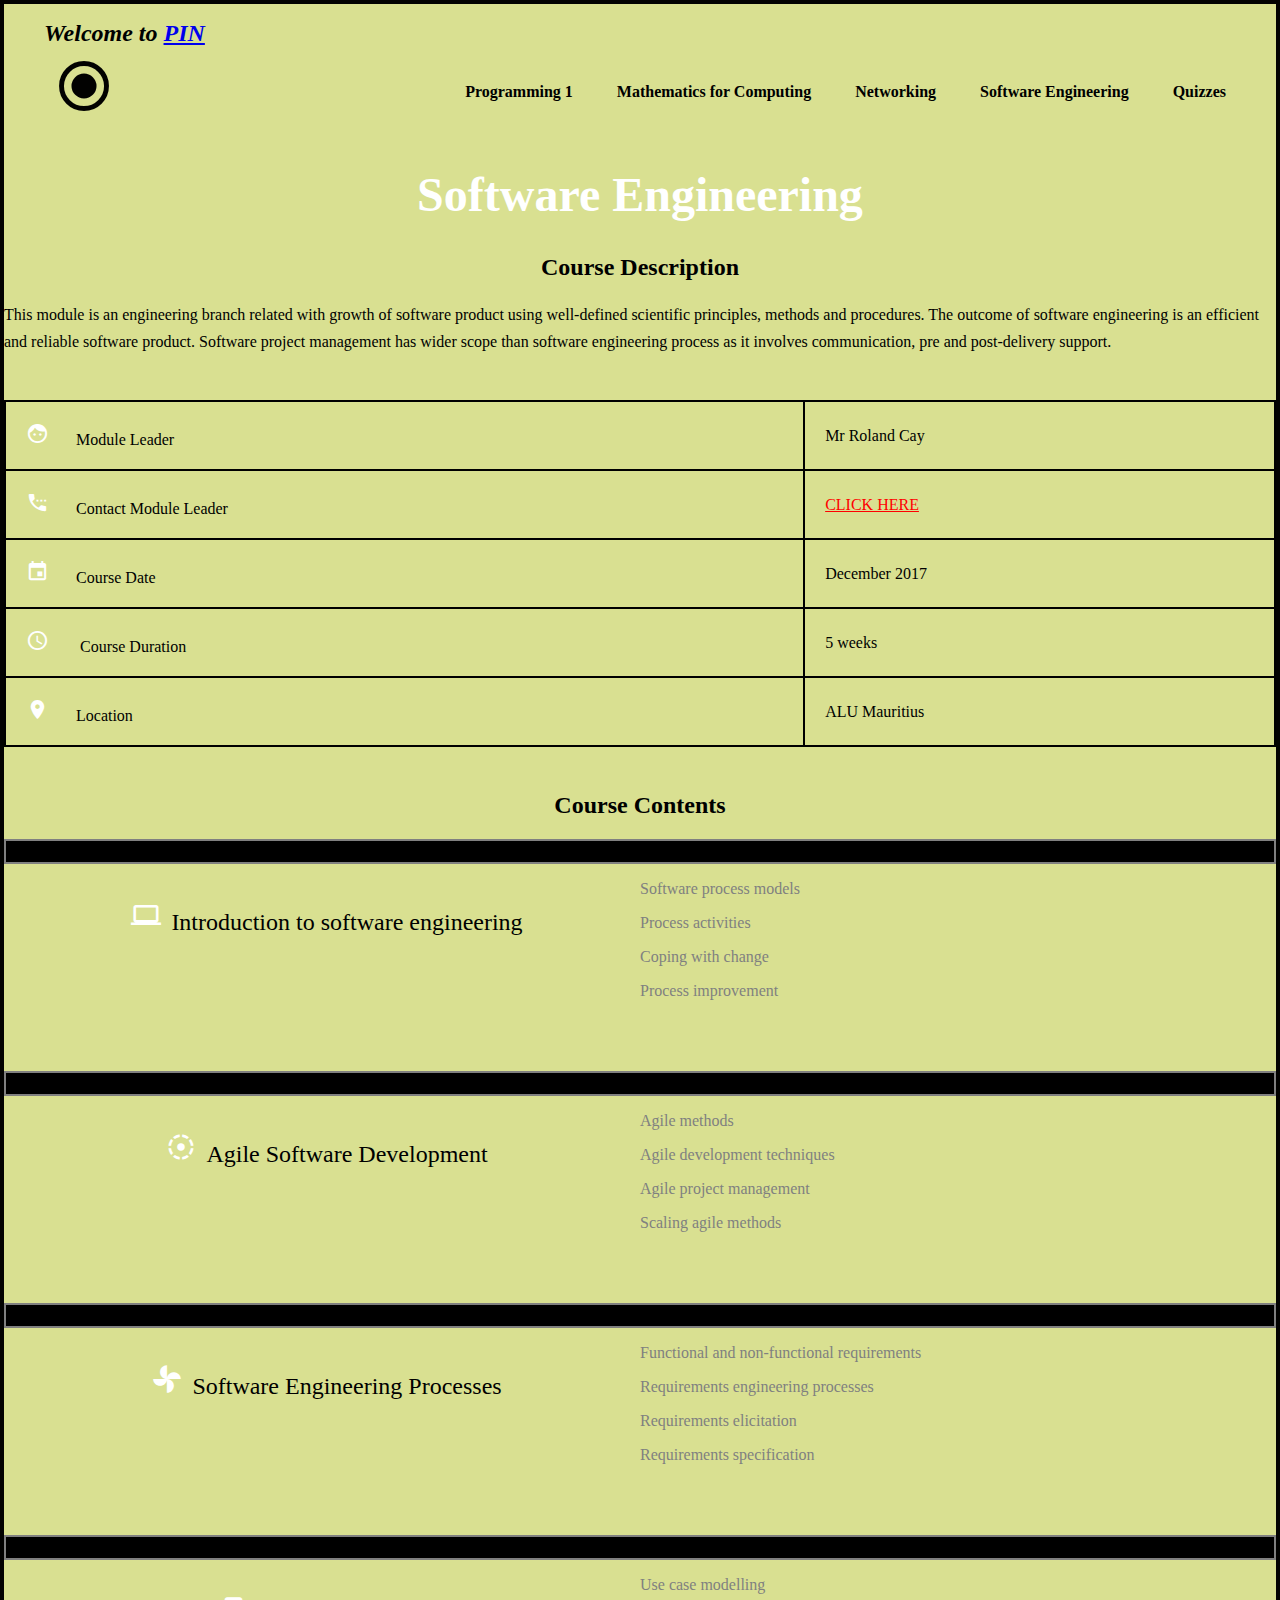
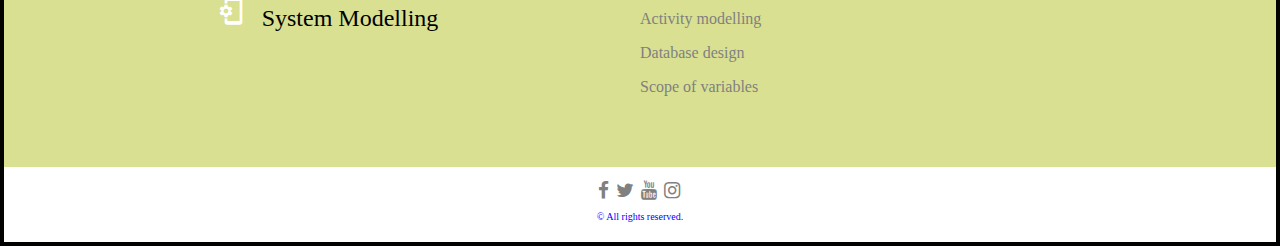
<file: se.html>
<!DOCTYPE html>
<html lang="en">
	<head>
	 	<title>Software Engineering</title>
	 	<link rel="stylesheet" type="text/css" href= "css/all.css">
	 	<link rel="stylesheet" type="text/css" href="css/tex.css">
	 	<link href="https://fonts.googleapis.com/css?family=Montserrat:400,700">
	 	<link rel="stylesheet" href="https://fonts.googleapis.com/icon?family=Material+Icons">
	 	<link rel="stylesheet" href="https://cdnjs.cloudflare.com/ajax/libs/font-awesome/4.7.0/css/font-awesome.min.css">
		<meta charset="utf-8">
		<meta name="viewport" content="width=device-width, initial-scale = 1.0">
	</head>

	<body>

		<header>
			<figure>
				<i id = "threeLine" onclick = "displayMenu()" class="material-icons">dehaze</i>
				<i id = "close" onclick = "closeMenu()" class="material-icons">close</i>
				<a href="index.html"><i id = "logo" class="material-icons">radio_button_checked</i></a>
				<div id = "Welcome"> Welcome to <a href="index.html" title="pin">PIN</a></div>
			</figure>
			<nav>
				<ul id = "navUl" class="clearfix">
					<li><a class="navA" href="pro.html">Programming 1</a></li>
					<li><a class="navA" href="math.html">Mathematics for Computing</a></li>
					<li><a class="navA" href="networking.html">Networking</a></li>
					<li><a class="navA" href="se.html">Software Engineering</a></li>
					<li><a class="navA" href="quiz.html">Quizzes</a></li>
				</ul>
			</nav>
		</header>

		<main>
			<header id="body_header">
				<h1>Software Engineering</h1>
				
				</div>
			</header>
			<section>
				<h2>Course Description</h2>
				<div class="main_section">
					<p id="intro_para">This module is an engineering branch related with growth of software product using well-defined
                    scientific principles, methods and procedures. The outcome of software engineering is an efficient
                    and reliable software product.
                    Software project management has wider scope than software engineering process as it involves
                    communication, pre and post-delivery support.
					</p>
				</div>
				<table class="main_section">
					<tr>
						<td><i class="material-icons">face</i>Module Leader</td>
						<td>Mr Roland Cay</td>
					</tr>
					<tr>
						<td> <i class="material-icons">settings_phone</i>Contact Module Leader</td>
						<td> <a href="Contact.html" style="color:red;">CLICK HERE</a></td>
					</tr>
					<tr>
						<td> <i class="material-icons">event</i>Course Date</td>
						<td> December 2017</td>
					</tr>
					<tr>
						<td><i class="material-icons">access_time</i> Course Duration</td>
						<td> 5 weeks </td>
					</tr>
					<tr>
						 <td><i class="material-icons">location_on</i>Location</td>
						 <td>ALU Mauritius</td>
					</tr>
				</table>
				<h2>Course Contents</h2>
				<hr>
				<div class="main_section">

					<h2 class="sectionH2"><i class="material-icons">laptop</i>Introduction to software engineering </h2>
					<p class="sub_topic"><a href="#">Software process models</a></p>
					<p class="sub_topic"><a href="#">Process activities</a></p>
					<p class="sub_topic"><a href="#">Coping with change</a></p>
					<p class="sub_topic sub_topic_last"><a href="#">Process improvement</a></p>
				</div>
				<hr>
				<div class="main_section">
					<h2 class="sectionH2"><i class="material-icons">filter_tilt_shift</i>Agile Software Development </h2>
					<p class="sub_topic"><a href="#">Agile methods</a></p>
					<p class="sub_topic"><a href="#">Agile development techniques</a></p>
					<p class="sub_topic"><a href="#">Agile project management</a></p>
					<p class="sub_topic sub_topic_last"><a href="#">Scaling agile methods</a></p>
				</div>
				<hr>
				<div class="main_section">
					<h2 class="sectionH2"><i class="material-icons">toys</i>Software Engineering Processes </h2>
					<p class="sub_topic"><a href="#">Functional and non-functional requirements</a></p>
					<p class="sub_topic"><a href="#">Requirements engineering processes</a></p>
					<p class="sub_topic"><a href="#"> Requirements elicitation</a></p>
					<p class="sub_topic sub_topic_last"><a href="#">Requirements specification</a></p>
				</div>
				<hr>
				<div class="main_section">
					<h2 class="sectionH2"><i class="material-icons">phonelink_setup</i> System Modelling </h2>
					<p class="sub_topic"><a href="#">Use case modelling</a></p>
					<p class="sub_topic"><a href="#">Activity modelling</a></p>
					<p class="sub_topic"><a href="#">Database design</a></p>
					<p class="sub_topic sub_topic_last"><a href="#">Scope of variables</a></p>
				</div>
			</section>
		</main>
<!--footer-->
		<footer>
			<ul>
				<li><a href="https://www.facebook.com" class="footerA" id="fb"><i class="fa fa-facebook"></i></a></li>
				<li><a href="https://www.twitter.com" class="footerA" id="twitter"><i class="fa fa-twitter"></i></a></li>
				<li><a href="http://www.youtube.com" class="footerA" id="youtube"><i class="fa fa-youtube"></i></a></li>
				<li><a href="http://www.instagram.com" class="footerA" id="ig"><i class="fa fa-instagram"></i><a></li>
			</ul>
			<p id="copyright">&copy; All rights reserved.</p>
		</footer>
		
	</body>

</html>
</file>
<file: css/all.css>
body{
	margin: 0px;
	background-color: #d9e091;
	border: 4px solid #020201;

}
header{
	position: relative;
}
/*logo position*/

#logo{
	position: absolute;
	left: 50px;
	bottom:5px;
	font-size: 60px;
	color:#020201;
}
#threeLine, #close{
	color:grey;
	font-size: 3em;
	display: none;
	width:50px;
}
#navUl li{
	list-style-type: none;
	display: inline;
}
#navUl{
	text-align:right;
	margin-right: 10px;
	padding: 20px;
}
.navA{
	text-decoration: none;
	color: black;
	padding: 20px;
	font-weight: bold;
	font-family: fantasy;
}
/*hover/ spec*/
.navA:hover{
	background-color: white;
	color: black;
	border-radius: 5%;
}
footer{
	background-color: white;
	padding:10px 0 10px 0;
	
}
footer ul{
	margin: 0px;
	padding-left: 0px;
	text-align: center;
}
.footerA{
	text-decoration: none;
	color: grey;
	font-size: 15px;
}
/*display of footer*/
footer ul li{
	list-style-type: none;
	display: inline;
}
.footerA i {
	font-size: 19px;
	margin-right: 3px;
	margin-top: 4px;
}
#fb:hover{
	color: #3b5998;
}
/* hover highlighters */
#twitter:hover{
	color: #00aced;
}
#youtube:hover{
	color: #b31217;
}
#ig:hover{
	color: #8a3ab9;
}
/*footer*/
#footerPara{
	margin:0px;
	color: grey;
	font-size: 15px;
	text-align: center;
}
#copyright{
	font-size: 10px;
	text-align: center;
	color:blue;
}
</file>
<file: css/index1.css>
#index_img{
	background-image: url("../img/Webp.net-gifmaker.gif");
	background-size: 800px 700px;
	background-attachment: fixed;
	height: 500px;
}

#id1{
	text-align: center;
	font-size: 4em;
	font-weight: bold;
	color:#020201;
}
#Welcome{
	font-weight: bold;
	font-style: italic;
	font-size: 1.5em;
}
.gallery{
	width: 50%;
	float: left;
	text-align:center;
}
.clearfix::after{
	content: "";
	clear: both;
	display: block;
}
.gallery_img{
	width: 30%;
	height: 20%;
	margin-top: 20px;
}
.gallery p{
	max-width: 70%;
	margin: auto;
	padding-bottom: 20px;
	color: blue;
}
.gallery a{
	display: block;
	text-decoration: none;
	font-size: 2em;
	color:#3c3f3f;
	max-width: 50%;
	margin:auto;
}
.gallery a:hover{
	text-decoration: underline;
}
@media screen and (max-width: 800px){
	#logo{
	display: none;
	}
	
	#id1{
		font-size: 35px;
	}
	#threeLine{
		display: block;	
	}

	#threeLine:hover, #close:hover{
		color: black;
		cursor:pointer;
	}
	
	#navUl{
		display: none;
	}

	.gallery{
		background-color: white;
		clear:both;
		width: 100%;	
		margin-top: 10px;
		border-radius: 3px;
		border-color: grey;
	}
	section{
		max-width: 90%;
		margin: auto;
	}
	footer{
		margin-top: 20px;

	}
	.footerA{
		color:#3c3f3e;
	}
}
</file>
<file: css/tex.css>
#body_header h1 {
	text-align: center;
	margin-top: 1px;
	padding-top: 30px;
	color: white;
	font-size: 3em;
}

#Welcome{
	font-weight: bold;
	font-style: italic;
	font-size: 1.5em;
}



#intro_para{
	color:black;
	line-height: 170%;
}
section{
	width: 100%;
	margin:auto;
}
section h2{
		font-weight: bold;
		text-align: center;
}
table{
	width: 100%;
}
table td{
	border: 2px solid ;
	padding:20px;
	color: black;
}
table, td{
	border-collapse: collapse;
}

tr i{
	color: white;
	width: 50px;
	font-size: 23px !important;
}
h2 i{
	color: white;
	width: 50px;
	font-size: 30px !important;
}

hr{
	height: 1px;
	border: none;
	background-color: black;
	border: 2px solid ;
	padding:10px;
	
}
.main_section{
	margin-bottom: 45px;
}
.main_section h2{
	font-weight: normal;
	width:50%;
	padding-bottom: 70px;
	float: left;
	color: black;
}
.main_section p a{
	text-decoration: none;
	color: grey;
}
.main_section p a:hover{
	text-decoration: underline;
}
.main_section::after{
	content: "";
	clear:both;
	display: block;
}
#start{
	text-align: center;
	font-size: 20px;
	position: relative;
	left: 40%;
	margin-bottom: 30px;
	text-decoration: none;
	color: grey;
	font-weight: normal;
}
@media screen and (max-width: 800px){
	#logo{
	display: none;
	}
	#threeLine{
		display: block;	
	}

	#threeLine:hover, #close:hover{
		color: black;
		cursor:pointer;
	}
	
	#navUl{
		display: none;
	}
	#body_header h1{
		font-size: 2em;
	}
	.main_section{
		margin-bottom: 20px;
		background-color: white;
		border-radius: 3px;
	}
	hr{
		display: none;
	}	
	#intro_para{
		padding:15px;
	}
	table{
		padding: 10px;
	}
	table, td{
	border-collapse: separate;
	}
	table td{
	border:1px solid grey;
	padding:10px;
	border-right-style:solid;
	border-left-style:solid;
	}
	tr i{
	color: #4f9973;
	width: 50px;

	}
	.main_section h2{
		float:none;
		width: 95%;
		margin:auto;
		font-size: 1.5em;
		padding-bottom:0px;
		/*border:1px solid black;*/
		padding-top:10px;
	}
	.sectionH2 i{
		display: none;
	}
	.sub_topic{
		/*margin-left: 2em;*/
		/*border:1px solid black;*/
		width: 95%;
		margin:auto;
		padding-top: 20px;
	}
	.sub_topic_last{
		padding-bottom: 25px;
	}
}
</file>
<file: css/lessons.css>
#body_header{
	position: relative;
    background-attachment: fixed;
	height: 200px;
}
#Welcome{
	font-weight: bold;
	font-style: italic;
	font-size: 1.5em;
}

#body_header h1 {
	text-align: center;
	margin-top: 0px;
	padding-top: 60px;
	color: white;
	font-size: 3em;
}
#expandBtn, #collapseBtn{
	display: none;
	position: fixed;
	top:50%;
	left: 0px;
	border:none;
	background-color: #E9EBEE;
	font-size: 30px;
	color:#5382A1;
	cursor: pointer;
}
aside{
	/*border:1px solid black;*/
	width: 35%;
	float: left;
	margin-left: 50px;
	margin-top: 50px;
	color:grey;
	/*position: fixed;*/
}
aside a{
	text-decoration: none;
	color:grey;
	
}
aside li{
	list-style-type: none;
}
aside p{
	font-size: 20px;
	/*border:1px solid black;*/
	margin-bottom: 5px;
}
aside ul{
	margin: 0px;
	/*border:1px solid black;*/
	padding:0px;
}

.clearfix::after{
	content: "";
	clear:both;
	display: block;
}
section {
	width: 60%;
	/*border:2px solid green;*/
	margin: auto;
	margin-top: 50px;
	color:grey;
	/*float: right;*/
}
section p{
	line-height: 150%;
}
#titlePara1, #titlePara2{
	font-size: 22px;
}
#content2{
	/*border:1px solid black;*/
	display: none;
}
@media screen and (max-width: 800px){
	#logo{
	display: none;
	}
	#threeLine{
		display: block;	
	}

	#threeLine:hover, #close:hover{
		color: black;
		cursor:pointer;
	}
	
	#navUl{
		display: none;
	}
	#body_header h1{
		font-size: 2.5em;
	}
	#expandBtn{
		display: block;
	}
	aside{
		display: none;
	}
	section{
		width: 80%;
	}
}
</file>
<file: css/quiz.css>
#body_header{
	position: relative;
	
	background-attachment: fixed;
	height: 200px;
}
#Welcome{
	font-weight: bold;
	font-style: italic;
	font-size: 1.5em;
}
#body_header h1 {
	text-align: center;
	margin-top: 0px;
	padding-top: 60px;
	color: white;
	font-size: 3em;
}


section{
	width: 80%;
	margin:auto;
	/*text-align: center;*/
}
.form1 i, .form2 i{

	margin-top: 0px;
	/*border:1px solid black;*/
	display: none;
}
.ansExplanation{
	display: none;
}
.form1, .form2, .form3{
	border: none;
	border-bottom-style: solid;
	padding-bottom: 10px;
	border-bottom-width: 1px;
}
.form1 input, .form2 input, .form3 input{
	margin-bottom: 15px;
}
#btn1, #btn2, #btn6{
	margin-top: 20px;
	color:black;
}
#result1, #result2, #result3{
	/*color:black;*/
	font-size: 4em;
}
#buttonsDiv{
	text-align: center;
	margin:20px;
}
#section1{
	color:#000000;
}
#section2{
	display: none;
	color: #000000;
	transition-delay: 2s;
}
#section3{
	display: none;
	color:#000000;
}
#dragNdrop1{
	height: 50px;
	border:1px solid #000000;
	/*margin-bottom: 50px;*/
}
#form3 div{
	height: 30px;
	/*border:1px solid grey;*/
	margin-bottom: 10px;
	
}
#form3 div p{
	margin:0px;
	/*border:1px solid black;*/
	cursor: crosshair;
}
#div1 p{
	/*border:1px solid black;*/
}
#div2{
	display: none;
}
#explan1, #explan2, #explan3, #explan4{
	display: none;
}
.ans1{
	/*padding: 5px;*/
	/*border:1px solid black;*/
	margin-bottom: 20px;
	cursor: crosshair;
}
.ans1:active{
	width: 40%;
	background-color: ;
	color:white;
}
#form4{
	position: relative;
	/*border:1px solid black;*/

}
#leftArrow{
	position: absolute;
	left:-50px;
	top:40%;
}
#rightArrow{
	position: absolute;
	right: 0px;
	top: 40%;
}
#leftArrow, #rightArrow{
	border:none;
	background-color: white;
	color: #95362B;
	font-size: 30px;
	cursor: pointer;
}
#leftArrow:hover, #rightArrow:hover{
	color: black;
}
#btn3, #btn4, #btn5{
	color:#000000;
}
.form1 input[type = "radio"]{
	/*-webkit-appearance: none;*/
        width: 10px;
        height: 10px;
        border-radius: 50%;
        outline: none;
      /*box-shadow: 0 0 0 2px black;*/
}
@media screen and (max-width: 800px){
	#logo{
	display: none;
	}
	#threeLine{
		display: block;	
	}

	#threeLine:hover, #close:hover{
		color: black;
		cursor:pointer;
	}
	
	#navUl{
		display: none;
	}
	#body_header h1{
		font-size: 2.5em;
	}
	section{
		width: 90%;
	}
	.form1, .form2, .form3{
		background-color: white;
		padding:1px 10px 10px 10px;
		margin-bottom: 15px;
		border:none;
		border-radius: 3px;

	}
	#div1, #div2{
		width: 50%;
		margin: auto;
	}
	#leftArrow{
		position: absolute;
		left: 0px;
	}
	#leftArrow, #rightArrow{
		background-color: white;
	}
	.ans1:active{
		width: 100%;
	}
}
</file>
